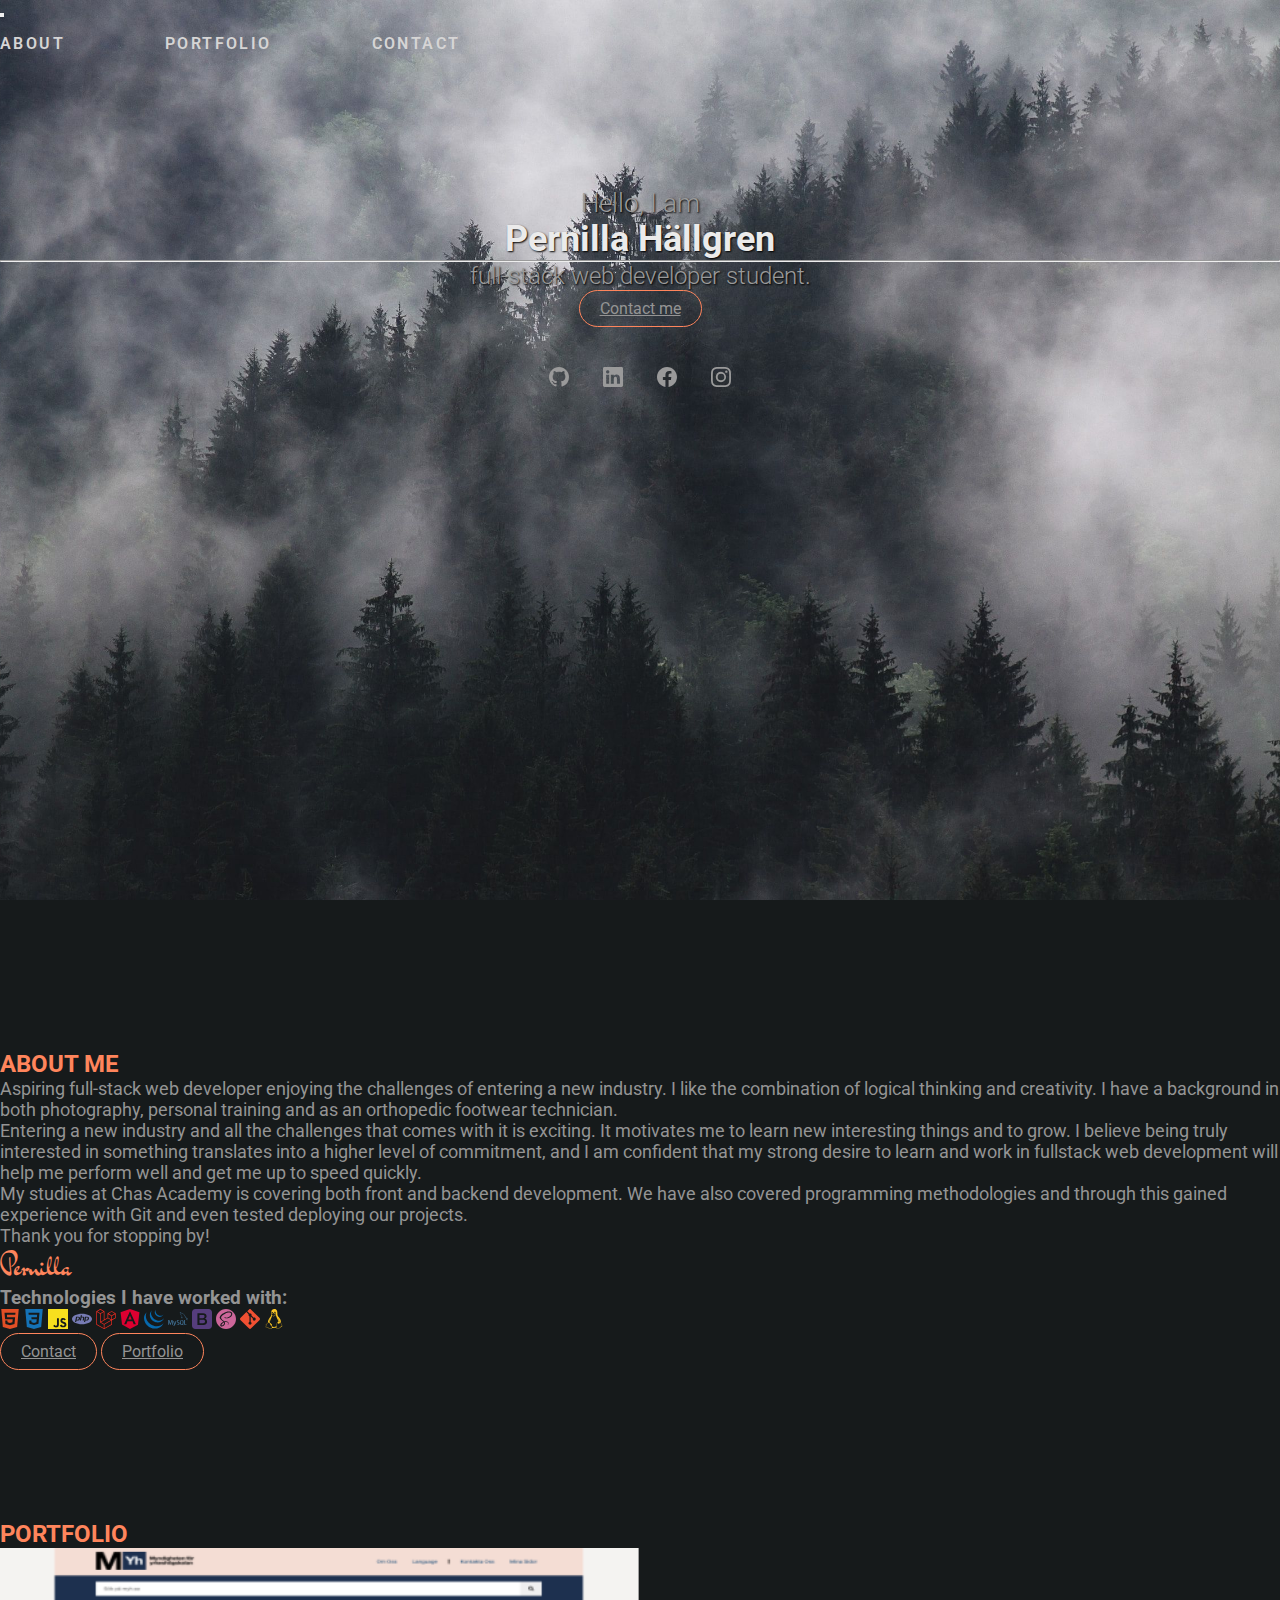
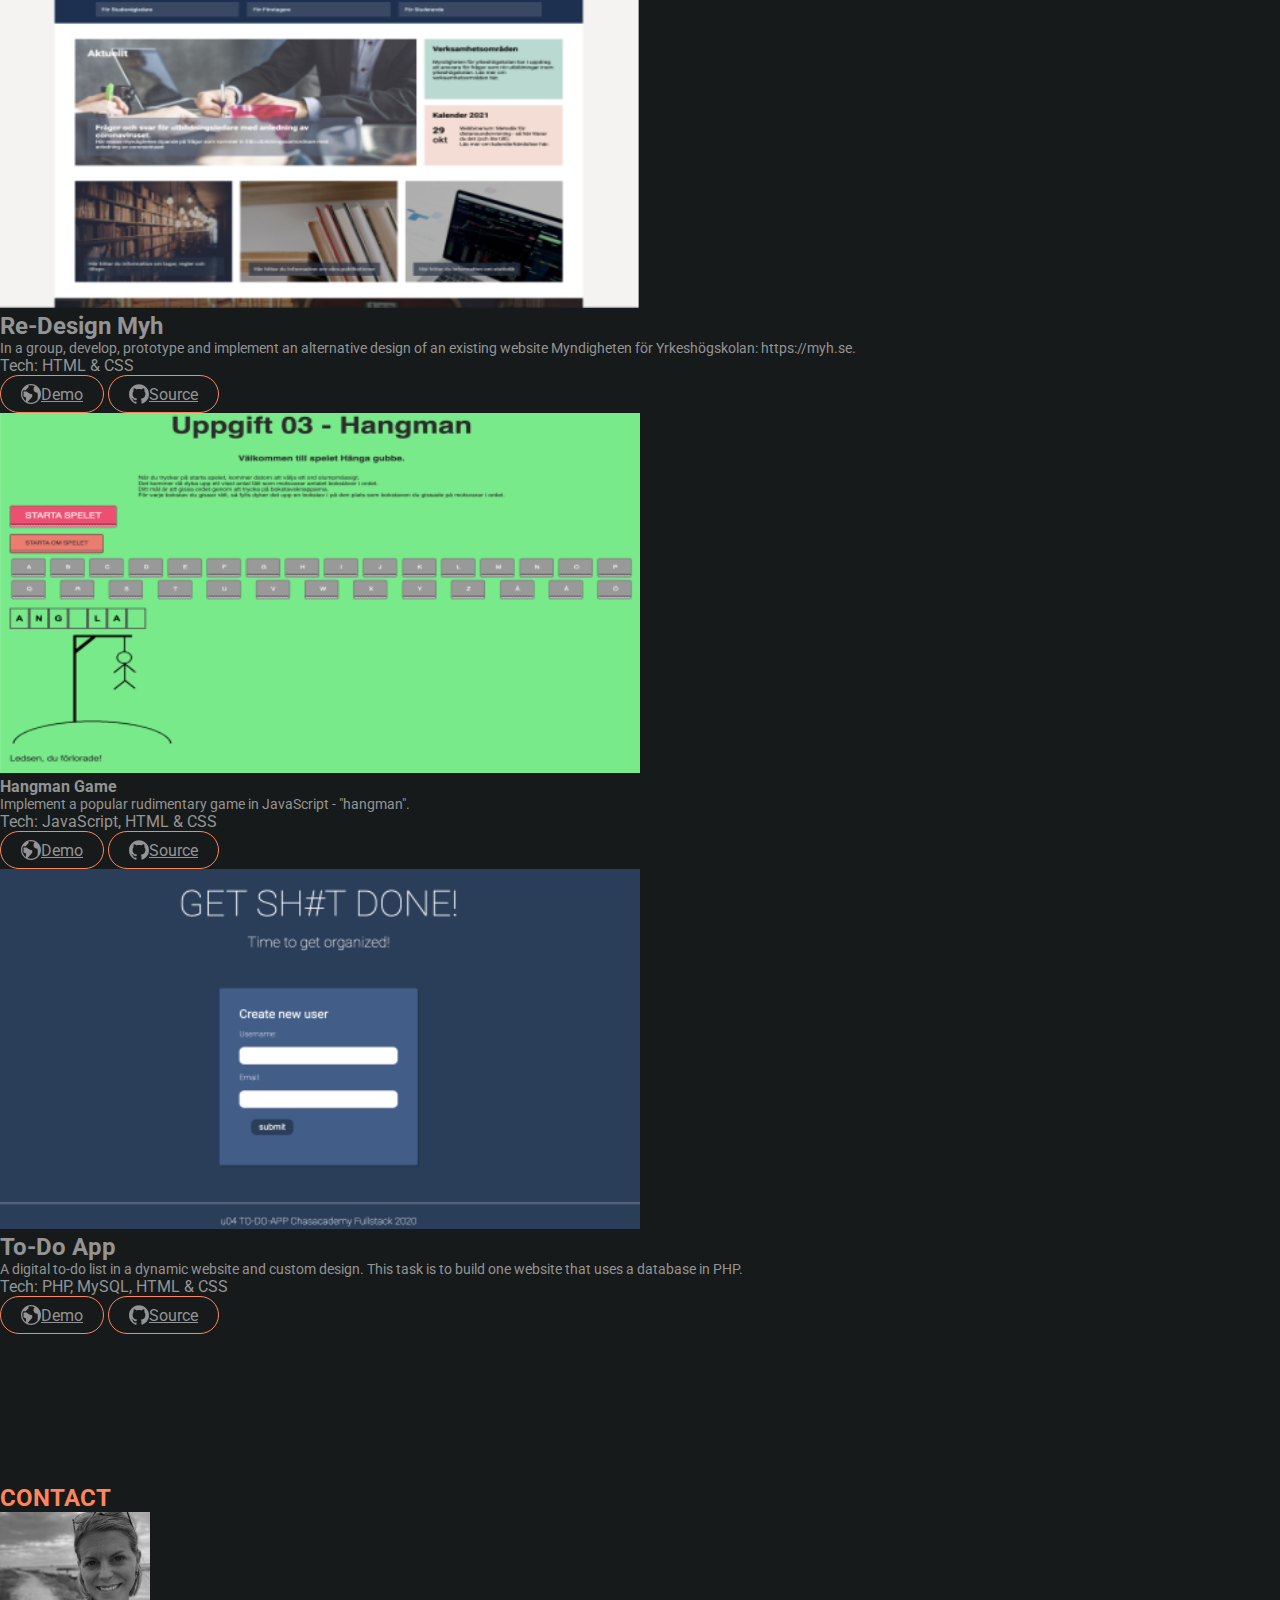
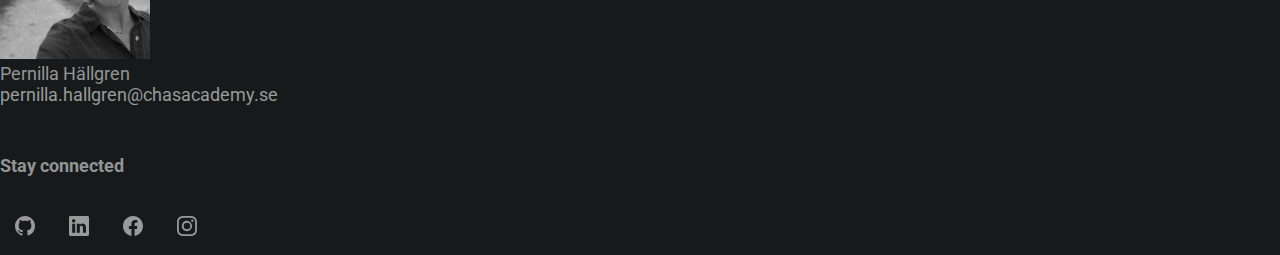
<file: home.html>
<!DOCTYPE html>
<html lang="en">
<head>
    <meta charset="UTF-8">
    <meta name="viewport" content="width=device-width, initial-scale=1.0">

    <!-- Bootstrap, CSS only -->
    <link href="https://cdn.jsdelivr.net/npm/bootstrap@5.0.0-beta1/dist/css/bootstrap.min.css" rel="stylesheet" integrity="sha384-giJF6kkoqNQ00vy+HMDP7azOuL0xtbfIcaT9wjKHr8RbDVddVHyTfAAsrekwKmP1" crossorigin="anonymous">

    <!-- JavaScript Bundle with Popper -->
    <script src="https://cdn.jsdelivr.net/npm/bootstrap@5.0.0-beta1/dist/js/bootstrap.bundle.min.js" integrity="sha384-ygbV9kiqUc6oa4msXn9868pTtWMgiQaeYH7/t7LECLbyPA2x65Kgf80OJFdroafW" crossorigin="anonymous"></script>
    
    <!-- Google font -->
    <link rel="preconnect" href="https://fonts.gstatic.com">
    <link href="https://fonts.googleapis.com/css2?family=Roboto:wght@100;300;400;500;700&display=swap" rel="stylesheet">
    <link rel="preconnect" href="https://fonts.gstatic.com">
    <link href="https://fonts.googleapis.com/css2?family=Dr+Sugiyama&display=swap" rel="stylesheet">
    <!-- FontAwesome -->
    <link rel="stylesheet" href="https://use.fontawesome.com/releases/v5.15.2/css/all.css" integrity="sha384-vSIIfh2YWi9wW0r9iZe7RJPrKwp6bG+s9QZMoITbCckVJqGCCRhc+ccxNcdpHuYu" crossorigin="anonymous">
    <link rel="stylesheet" href="style.css">
    <title>Poftfolio</title>
    
</head>
<body>  
    <section class="first-page">
        <!-- NAVBAR -->
        <nav class="navbar navbar-expand-lg navbar-light bg-none">
            <div class="container-fluid">
                <button class="navbar-toggler" type="button" data-bs-toggle="collapse" data-bs-target="#navbarSupportedContent" aria-controls="navbarSupportedContent" aria-expanded="false" aria-label="Toggle navigation">
                    <span><i class="fas fa-bars"></i></span>
                </button>
                <div class="collapse navbar-collapse justify-content-end text-center" id="navbarSupportedContent">
                    <ul class="navbar-nav mr-auto mb-2 mb-lg-0">
                        <li class="nav-item">
                            <a class="nav-link" style="color: rgb(214, 213, 213);" href="#about">About</a>
                        </li>
                        <li class="nav-item">
                            <a class="nav-link" style="color: rgb(214, 213, 213);" href="#portfolio">Portfolio</a>
                        </li>
                        <li class="nav-item">
                            <a class="nav-link" style="color: rgb(214, 213, 213);" href="#contact">Contact</a>
                        </li>
                    </ul>
                </div>
            </div>
        </nav>
        <!-- NAVBAR END -->
        <!-- TEXT HEADER -->
        <header>
            <!-- <div class="card text-center justify-content-center"> -->
                <div class="card-1 col-sm-12 col-md-6 col-lg-4">
                    <div class="card">
                        <div class="card-body">
                            <h1 class="card-title mb-3">Hello, I am</h1>
                            <h2 class="card-text text-white mb-2">Pernilla Hällgren</h2>
                            <hr class="my-3 mb-0 dividerClass" />
                            <h3 class="card-body-text mt-2 mb-3">full-stack web developer student.</h3>
                            <a class="btn btn--ghost btn-md" id="btn-contact" href="#contact" role="button">Contact me</a>
                            <div class="symbols">
                                <a href="https://github.com/pernilla-hallgren" aria-label="link to github">
                                    <svg xmlns="http://www.w3.org/2000/svg" width="23" height="23" class="bi bi-github" viewBox="0 0 16 16">
                                    <path d="M8 0C3.58 0 0 3.58 0 8c0 3.54 2.29 6.53 5.47 7.59.4.07.55-.17.55-.38 0-.19-.01-.82-.01-1.49-2.01.37-2.53-.49-2.69-.94-.09-.23-.48-.94-.82-1.13-.28-.15-.68-.52-.01-.53.63-.01 1.08.58 1.23.82.72 1.21 1.87.87 2.33.66.07-.52.28-.87.51-1.07-1.78-.2-3.64-.89-3.64-3.95 0-.87.31-1.59.82-2.15-.08-.2-.36-1.02.08-2.12 0 0 .67-.21 2.2.82.64-.18 1.32-.27 2-.27.68 0 1.36.09 2 .27 1.53-1.04 2.2-.82 2.2-.82.44 1.1.16 1.92.08 2.12.51.56.82 1.27.82 2.15 0 3.07-1.87 3.75-3.65 3.95.29.25.54.73.54 1.48 0 1.07-.01 1.93-.01 2.2 0 .21.15.46.55.38A8.012 8.012 0 0 0 16 8c0-4.42-3.58-8-8-8z" />
                                    </svg>
                                </a>

                                <a href="https://www.linkedin.com/in/pernilla-hällgren-0a64aa25" aria-label="link to linkedIn">
                                    <svg xmlns="http://www.w3.org/2000/svg" width="23" height="23" class="bi bi-linkedin" viewBox="0 0 16 16">
                                    <path d="M0 1.146C0 .513.526 0 1.175 0h13.65C15.474 0 16 .513 16 1.146v13.708c0 .633-.526 1.146-1.175 1.146H1.175C.526 16 0 15.487 0 14.854V1.146zm4.943 12.248V6.169H2.542v7.225h2.401zm-1.2-8.212c.837 0 1.358-.554 1.358-1.248-.015-.709-.52-1.248-1.342-1.248-.822 0-1.359.54-1.359 1.248 0 .694.521 1.248 1.327 1.248h.016zm4.908 8.212V9.359c0-.216.016-.432.08-.586.173-.431.568-.878 1.232-.878.869 0 1.216.662 1.216 1.634v3.865h2.401V9.25c0-2.22-1.184-3.252-2.764-3.252-1.274 0-1.845.7-2.165 1.193v.025h-.016a5.54 5.54 0 0 1 .016-.025V6.169h-2.4c.03.678 0 7.225 0 7.225h2.4z" />
                                    </svg>
                                </a>

                                <a href="https://www.facebook.com/pernilla.hallgren/" aria-label="link to facebook">
                                    <svg xmlns="http://www.w3.org/2000/svg" width="23" height="23" class="bi bi-facebook" viewBox="0 0 16 16">
                                    <path d="M16 8.049c0-4.446-3.582-8.05-8-8.05C3.58 0-.002 3.603-.002 8.05c0 4.017 2.926 7.347 6.75 7.951v-5.625h-2.03V8.05H6.75V6.275c0-2.017 1.195-3.131 3.022-3.131.876 0 1.791.157 1.791.157v1.98h-1.009c-.993 0-1.303.621-1.303 1.258v1.51h2.218l-.354 2.326H9.25V16c3.824-.604 6.75-3.934 6.75-7.951z" />
                                    </svg>
                                </a>

                                <a href="https://www.instagram.com/pernillahallgren/" aria-label="link to instagram">
                                    <svg xmlns="http://www.w3.org/2000/svg" width="23" height="23" class="bi bi-instagram" viewBox="0 0 16 16">
                                    <path d="M8 0C5.829 0 5.556.01 4.703.048 3.85.088 3.269.222 2.76.42a3.917 3.917 0 0 0-1.417.923A3.927 3.927 0 0 0 .42 2.76C.222 3.268.087 3.85.048 4.7.01 5.555 0 5.827 0 8.001c0 2.172.01 2.444.048 3.297.04.852.174 1.433.372 1.942.205.526.478.972.923 1.417.444.445.89.719 1.416.923.51.198 1.09.333 1.942.372C5.555 15.99 5.827 16 8 16s2.444-.01 3.298-.048c.851-.04 1.434-.174 1.943-.372a3.916 3.916 0 0 0 1.416-.923c.445-.445.718-.891.923-1.417.197-.509.332-1.09.372-1.942C15.99 10.445 16 10.173 16 8s-.01-2.445-.048-3.299c-.04-.851-.175-1.433-.372-1.941a3.926 3.926 0 0 0-.923-1.417A3.911 3.911 0 0 0 13.24.42c-.51-.198-1.092-.333-1.943-.372C10.443.01 10.172 0 7.998 0h.003zm-.717 1.442h.718c2.136 0 2.389.007 3.232.046.78.035 1.204.166 1.486.275.373.145.64.319.92.599.28.28.453.546.598.92.11.281.24.705.275 1.485.039.843.047 1.096.047 3.231s-.008 2.389-.047 3.232c-.035.78-.166 1.203-.275 1.485a2.47 2.47 0 0 1-.599.919c-.28.28-.546.453-.92.598-.28.11-.704.24-1.485.276-.843.038-1.096.047-3.232.047s-2.39-.009-3.233-.047c-.78-.036-1.203-.166-1.485-.276a2.478 2.478 0 0 1-.92-.598 2.48 2.48 0 0 1-.6-.92c-.109-.281-.24-.705-.275-1.485-.038-.843-.046-1.096-.046-3.233 0-2.136.008-2.388.046-3.231.036-.78.166-1.204.276-1.486.145-.373.319-.64.599-.92.28-.28.546-.453.92-.598.282-.11.705-.24 1.485-.276.738-.034 1.024-.044 2.515-.045v.002zm4.988 1.328a.96.96 0 1 0 0 1.92.96.96 0 0 0 0-1.92zm-4.27 1.122a4.109 4.109 0 1 0 0 8.217 4.109 4.109 0 0 0 0-8.217zm0 1.441a2.667 2.667 0 1 1 0 5.334 2.667 2.667 0 0 1 0-5.334z" />
                                    </svg>
                                </a>
                            </div>
                        </div>
                    </div>
                </div>
            </div>
        </header>
        <!-- TEXT HEADER END -->
    </section>    
    <!-- ABOUT -->
    <section class="about-page" id="about">
            <div class="container pt-5 text-left">
                
                <h2 class="heading-tertiary text-center pb-4" style="color: #FF855C;">ABOUT ME</h2>
                <div class="row justify-content-center">
                    <div class="col-sm-12 col-md-10 col-lg-7 mb-4">
                        <div class="about__content">
                            <p>Aspiring full-stack web developer enjoying the challenges of entering a new industry. 
                                I like the combination of logical thinking and creativity. I have a background in both 
                                photography, personal training and as an orthopedic footwear technician. </p>
                            <p>Entering a new industry and all the challenges that comes with it is exciting. 
                                It motivates me to learn new interesting things and to grow. I believe being truly 
                                interested in something translates into a higher level of commitment, and I am confident that my strong 
                                desire to learn and work in fullstack web development will help me perform well and get me up to speed quickly.</p>
                            <p>My studies at Chas Academy is covering both front and backend development. We have also covered programming methodologies and 
                                through this gained experience with Git and even tested deploying our projects.</p>
                            <p class="text-center" >Thank you for stopping by!</p>
                            <p class="text-center" style="color: #FF855C;" id="signature">Pernilla</p>
                        </div>
                        <div class="about__skills my-4 text-center">
                            <h3 class="heading-tertiary">Technologies I have worked with:</h3>
                            <div class="about__skills-icons mt-2">
                                <svg class="icon about__skills-icon" title="html5">
                                    <use xlink:href="./img/SVG/symbol-defs.svg#icon-html5"></use>
                                </svg>
                                <svg class="icon about__skills-icon">
                                    <use xlink:href="./img/SVG/symbol-defs.svg#icon-css3"></use>
                                </svg>
                                <svg class="icon about__skills-icon">
                                    <use xlink:href="./img/SVG/symbol-defs.svg#icon-javascript"></use>
                                </svg>
                                <svg class="icon about__skills-icon">
                                    <use xlink:href="./img/SVG/symbol-defs.svg#icon-php"></use>
                                </svg>
                                <svg class="icon about__skills-icon">
                                    <use xlink:href="./img/SVG/symbol-defs.svg#icon-laravel"></use>
                                </svg>
                                <svg class="icon about__skills-icon">
                                    <use xlink:href="./img/SVG/symbol-defs.svg#icon-angular"></use>
                                </svg>
                                <svg class="icon about__skills-icon">
                                    <use xlink:href="./img/SVG/symbol-defs.svg#icon-jquery"></use>
                                </svg>
                                <svg class="icon about__skills-icon">
                                    <use xlink:href="./img/SVG/symbol-defs.svg#icon-mysql"></use>
                                </svg>
                                <svg class="icon about__skills-icon">
                                    <use xlink:href="./img/SVG/symbol-defs.svg#icon-bootstrap"></use>
                                </svg>
                                <svg class="icon about__skills-icon">
                                    <use xlink:href="./img/SVG/symbol-defs.svg#icon-sass"></use>
                                </svg>
                                <svg class="icon about__skills-icon">
                                    <use xlink:href="./img/SVG/symbol-defs.svg#icon-git"></use>
                                </svg>
                                <svg class="icon about__skills-icon">
                                    <use xlink:href="./img/SVG/symbol-defs.svg#icon-linux"></use>
                                </svg>

                            </div>
                        </div>
                    </div>
                </div>
            </div>
            <div class="about__cta-box text-center">
                    <!-- <a href="#" class="btn btn-outline-light btn-md m-2" aria-label="link to resume">
                        <svg class="icon btn__icon-left">
                            <use xlink:href="./img/SVG/symbol-defs.svg#icon-file-pdf"></use>
                        </svg>
                        Resume
                    </a> -->
                    <a href="#contact" class="btn btn--ghost btn-md m-2">Contact</a>
                    <a href="#portfolio" class="btn btn--ghost btn-md m-2">Portfolio</a>
                </div>
            </div>
        </section> 
        <!-- ABOUT END-->
        <!-- PORTFOLIO -->
        <section class="portfolio" id="portfolio">
            <div class="container pt-5">
                <h2 class="heading-tertiary pb-5 text-center" style="color: #FF855C;">PORTFOLIO</h2>
                <div class="row justify-content-center">
                    <div class="project-box col-sm-12 col-md-6 col-lg-3 mb-4">
                        <div class="project border border-secondary shadow p-3 mb-5 rounded">
                            <div class="project__img-box pb-3">
                                <img src="img/Re-design 2.png" width="640" height="360" alt="Re-design project" class="project__img img-fluid">
                            </div>
                            <div class="project__content-box">
                                <h3 class="heading-tertiary" style="font-size: 24px;">Re-Design Myh</h3>
                                <p class="project__details">In a group, develop, prototype and implement an alternative
                                    design of an existing website Myndigheten för Yrkeshögskolan: https://myh.se.
                                </p>
                                <p class="tech">
                                    Tech: HTML & CSS
                                </p>
                                <div class="project__cta-box text-center">
                                    <a href="#" class="btn btn--ghost btn-sm m-2" aria-label="link to demo Re-design project">
                                        <svg class="icon btn__icon-left icon-earth">
                                            <use xlink:href="img/SVG/symbol-defs.svg#icon-earth"></use>
                                        </svg>
                                        Demo</a>
                                    <a href="#" class="btn btn--ghost btn-sm m-2" aria-label="link to github Re-design project">
                                        <svg class="icon btn__icon-left icon-earth">
                                            <use xlink:href="img/SVG/symbol-defs.svg#icon-github"></use>
                                        </svg>
                                        Source</a>
                                </div>
                            </div>
                        </div>
                    </div>
                    <div class="project-box col-sm-12 col-md-6 col-lg-3 mb-4">
                        <div class="project border border-secondary shadow p-3 mb-5 rounded">
                            <div class="project__img-box pb-3">
                                <img src="img/Hangman.png" width="640" height="360" alt="Hangman project" class="project__img img-fluid">
                            </div>
                            <div class="project__content-box">
                                <h4 class="heading-tertiary">Hangman Game</h4>
                                <p class="project__details">Implement a popular rudimentary game in JavaScript - "hangman". </p>
                                <p class="tech">
                                    Tech: JavaScript, HTML & CSS
                                </p>

                                <div class="project__cta-box text-center">
                                    <a href="#" class="btn btn--ghost btn-sm m-2" aria-label="link to demo hangman project">
                                        <svg class="icon btn__icon-left icon-earth">
                                            <use xlink:href="img/SVG/symbol-defs.svg#icon-earth"></use>
                                        </svg>
                                        Demo</a>
                                    <a href="#" class="btn btn--ghost btn-sm m-2" aria-label="link to github hangman projekt">
                                        <svg class="icon btn__icon-left icon-earth">
                                            <use xlink:href="img/SVG/symbol-defs.svg#icon-github"></use>
                                        </svg>
                                        Source</a>
                                </div>
                            </div>
                        </div>
                    </div>
                    <div class="project-box col-sm-12 col-md-6 col-lg-3 mb-4">
                        <div class="project border border-secondary shadow p-3 mb-5 rounded">
                            <div class="project__img-box pb-3">
                                <img src="img/Todo-app1.png" width="640" height="360" alt="Todo-app project" class="project__img img-fluid">
                            </div>
                            <div class="project__content-box">
                                <h3 class="heading-tertiary" style="font-size: 24px;">To-Do App</h3>
                                <p class="project__details">A digital to-do list in a dynamic website and
                                    custom design. This task is to build one website that uses a database in PHP. </p>
                                <p class="tech">
                                    Tech: PHP, MySQL, HTML & CSS
                                </p>
                                <div class="project__cta-box text-center">
                                    <a href="#" class="btn btn--ghost btn-sm m-2" aria-label="link to demo todo-app project">
                                        <svg class="icon btn__icon-left icon-earth">
                                            <use xlink:href="img/SVG/symbol-defs.svg#icon-earth"></use>
                                        </svg>
                                        Demo</a>
                                    <a href="#" class="btn btn--ghost btn-sm m-2" aria-label="link to github todo-app project">
                                        <svg class="icon btn__icon-left icon-earth">
                                            <use xlink:href="img/SVG/symbol-defs.svg#icon-github"></use>
                                        </svg>
                                        Source</a>
                                </div>
                            </div>
                        </div>
                    </div>
                    <!-- <div class="project-box col-sm-12 col-md-6 col-lg-3 mb-4">
                        <div class="project border border-secondary shadow p-3 mb-5 rounded">
                            <div class="project__img-box pb-3">
                                <img src="" alt="IMDB clone project" class="project__img img-fluid">
                            </div>
                            <div class="project__content-box">
                                <h3 class="heading-tertiary" style="font-size: 24px;">IMDB Clone</h3>
                                <p class="project__details">In a group create a complete dynamic website, according to our own design. Implement a complete website 
                                    that uses a database through PHP. The theme for the task is movies and the resulting website should work similar to the popular site IMDB (International Movie Database). </p>
                                <p class="tech">
                                    Tech: Laravel, PHP, MySQL, JavaScript, HTML & CSS (Bootstrap)
                                </p>
                                <div class="project__cta-box text-center">
                                    <a href="#" class="btn btn--ghost btn-sm m-2" aria-label="link to demo imdb project">
                                        <svg class="icon btn__icon-left icon-earth">
                                            <use xlink:href="img/SVG/symbol-defs.svg#icon-earth"></use>
                                        </svg>
                                        Demo</a>
                                    <a href="#" class="btn btn--ghost btn-sm m-2" aria-label="link to github imdb project">
                                        <svg class="icon btn__icon-left icon-earth">
                                            <use xlink:href="img/SVG/symbol-defs.svg#icon-github"></use>
                                        </svg>
                                        Source</a>
                                </div>
                            </div>
                        </div>
                    </div>
                    <div class="project-box col-sm-12 col-md-6 col-lg-3 mb-4">
                        <div class="project border border-secondary shadow p-3 mb-5 rounded">
                            <div class="project__img-box pb-3">
                                <img src="" alt="Weather app project" class="project__img img-fluid">
                            </div>
                            <div class="project__content-box">
                                <h3 class="heading-tertiary" style="font-size: 24px;">Weather App </h3>
                                <p class="project__details"> Med hjälp av biblioteket React bygga en applikation som visar väder 
                                    baserat på användarens nuvarande position.
                                    </p>
                                <div class="project__cta-box text-center">
                                    <a href="#" class="btn btn-outline-light btn-sm m-2" aria-label="link to demo weather app project">
                                        <svg class="icon btn__icon-left icon-earth">
                                            <use xlink:href="img/SVG/symbol-defs.svg#icon-earth"></use>
                                        </svg>
                                        Demo</a>
                                    <a href="#" class="btn btn-outline-light btn-sm m-2" aria-label="link to github weather app project">
                                        <svg class="icon btn__icon-left icon-earth">
                                            <use xlink:href="img/SVG/symbol-defs.svg#icon-github"></use>
                                        </svg>
                                        Source</a>
                                </div>
                            </div>

                        </div>
                    </div>
                    <div class="project-box col-sm-12 col-md-6 col-lg-3 mb-4">
                        <div class="project border border-secondary shadow p-3 mb-5 rounded">
                            <div class="project__img-box pb-3">
                                <img src="" alt="Kanbaan board project" class="project__img img-fluid">
                            </div>
                            <div class="project__content-box">
                                <h3 class="heading-tertiary" style="font-size: 24px;">Kanbaan Board</h3>
                                <p class="project__details">En applikation som fungerar som ett "kanban-board", 
                                    likt t.ex. Trello.com. 
                                    Använd jQuery, jQuery UI i JS och kombinera den kunskapen med tidigare inlärning i JS 
                                    för att färdigställa denna uppgift.
                                    </p>
                                <div class="project__cta-box text-center">
                                    <a href="#" class="btn btn--ghost btn-sm m-2" aria-label="link to demo kaanban board project">
                                        <svg class="icon btn__icon-left icon-earth">
                                            <use xlink:href="img/SVG/symbol-defs.svg#icon-earth"></use>
                                        </svg>
                                        Demo</a>
                                    <a href="#" class="btn btn--ghost btn-sm m-2" aria-label="link to github kaanban board project">
                                        <svg class="icon btn__icon-left icon-earth">
                                            <use xlink:href="img/SVG/symbol-defs.svg#icon-github"></use>
                                        </svg>
                                        Source</a>
                                </div>
                            </div>

                        </div>
                    </div>
                    <div class="project-box col-sm-12 col-md-6 col-lg-3 mb-4">
                        <div class="project border border-secondary shadow p-3 mb-5 rounded">
                            <div class="project__img-box pb-3">
                                <img src="" alt="Recipe App project" class="project__img img-fluid">
                            </div>
                            <div class="project__content-box">
                                <h3 class="heading-tertiary" style="font-size: 24px;">Recipe App</h3>
                                <p class="project__details"> Rudimentär applikation med ramverket Angular (version 8). 
                                    Denna applikation ska fungera som en samling för recept som hämtas från ett externt API. 
                                    För denna uppgift är det endast frontend</p>
                                <div class="project__cta-box text-center">
                                    <a href="#" class="btn btn--ghost btn-sm m-2" aria-label="link to demo recipe app project">
                                        <svg class="icon btn__icon-left icon-earth">
                                            <use xlink:href="img/SVG/symbol-defs.svg#icon-earth"></use>
                                        </svg>
                                        Demo</a>
                                    <a href="#" class="btn btn--ghost btn-sm m-2" aria-label="link to github recipe app project">
                                        <svg class="icon btn__icon-left icon-earth">
                                            <use xlink:href="img/SVG/symbol-defs.svg#icon-github"></use>
                                        </svg>
                                        Source</a>
                                </div>
                            </div>
                        </div>
                    </div> -->
                </div>
            </div>
        </section>
        <!-- PORTFOLIO END -->
        <!-- CONTACT -->
        <section class="contact-page" id="contact">
           <div class="container pt-5">
                <h2 class="heading-tertiary pb-5 text-center" style="color: #FF855C;">CONTACT</h2>
                <div class="row justify-content-center mt-4">
                    <div class="project-box col-sm-12 col-md-6 col-lg-3 mb-4">
                        <div class="project">
                            <div class="project__img-box pb-3 mb-5 text-center">
                                <img src="./img/profil-img.jpg" alt="Picture of Pernilla" class="project__img img-fluid rounded-circle z-depth-2 shadow" width="150px">
                            </div>
                            <div class="project__content-box">
                                <div class="about__content text-center">
                                    <p>Pernilla Hällgren</p>
                                    <a href="mailto:pernilla.hallgren@chasacademy.se" class="email" aria-label="link to email">pernilla.hallgren@chasacademy.se</a>
                                </div>
                            </div>
                        </div>
                    </div>
                </div>
                <div class="footer">
                <div class="row justify-content-center">
                    <div class="col-12  py-5 text-center mb-2">
                        <h3 class="mb-4 heading-tertiary footer__social-heading">Stay connected</h3>
                        <div class="symbols">
                            <a href="https://github.com/pernilla-hallgren" aria-label="link to github">
                                <svg xmlns="http://www.w3.org/2000/svg" width="23" height="23" class="bi bi-github" viewBox="0 0 16 16">
                                <path d="M8 0C3.58 0 0 3.58 0 8c0 3.54 2.29 6.53 5.47 7.59.4.07.55-.17.55-.38 0-.19-.01-.82-.01-1.49-2.01.37-2.53-.49-2.69-.94-.09-.23-.48-.94-.82-1.13-.28-.15-.68-.52-.01-.53.63-.01 1.08.58 1.23.82.72 1.21 1.87.87 2.33.66.07-.52.28-.87.51-1.07-1.78-.2-3.64-.89-3.64-3.95 0-.87.31-1.59.82-2.15-.08-.2-.36-1.02.08-2.12 0 0 .67-.21 2.2.82.64-.18 1.32-.27 2-.27.68 0 1.36.09 2 .27 1.53-1.04 2.2-.82 2.2-.82.44 1.1.16 1.92.08 2.12.51.56.82 1.27.82 2.15 0 3.07-1.87 3.75-3.65 3.95.29.25.54.73.54 1.48 0 1.07-.01 1.93-.01 2.2 0 .21.15.46.55.38A8.012 8.012 0 0 0 16 8c0-4.42-3.58-8-8-8z" />
                                </svg>
                            </a>

                            <a href="https://www.linkedin.com/in/pernilla-hällgren-0a64aa25" aria-label="link to linkedIn">
                                <svg xmlns="http://www.w3.org/2000/svg" width="23" height="23" class="bi bi-linkedin" viewBox="0 0 16 16">
                                <path d="M0 1.146C0 .513.526 0 1.175 0h13.65C15.474 0 16 .513 16 1.146v13.708c0 .633-.526 1.146-1.175 1.146H1.175C.526 16 0 15.487 0 14.854V1.146zm4.943 12.248V6.169H2.542v7.225h2.401zm-1.2-8.212c.837 0 1.358-.554 1.358-1.248-.015-.709-.52-1.248-1.342-1.248-.822 0-1.359.54-1.359 1.248 0 .694.521 1.248 1.327 1.248h.016zm4.908 8.212V9.359c0-.216.016-.432.08-.586.173-.431.568-.878 1.232-.878.869 0 1.216.662 1.216 1.634v3.865h2.401V9.25c0-2.22-1.184-3.252-2.764-3.252-1.274 0-1.845.7-2.165 1.193v.025h-.016a5.54 5.54 0 0 1 .016-.025V6.169h-2.4c.03.678 0 7.225 0 7.225h2.4z" />
                                </svg>
                            </a>

                            <a href="https://www.facebook.com/pernilla.hallgren/" aria-label="link to facebook">
                                <svg xmlns="http://www.w3.org/2000/svg" width="23" height="23" class="bi bi-facebook" viewBox="0 0 16 16">
                                <path d="M16 8.049c0-4.446-3.582-8.05-8-8.05C3.58 0-.002 3.603-.002 8.05c0 4.017 2.926 7.347 6.75 7.951v-5.625h-2.03V8.05H6.75V6.275c0-2.017 1.195-3.131 3.022-3.131.876 0 1.791.157 1.791.157v1.98h-1.009c-.993 0-1.303.621-1.303 1.258v1.51h2.218l-.354 2.326H9.25V16c3.824-.604 6.75-3.934 6.75-7.951z" />
                                </svg>
                            </a>

                            <a href="https://www.instagram.com/pernillahallgren/" aria-label="link to instagram">
                                <svg xmlns="http://www.w3.org/2000/svg" width="23" height="23" class="bi bi-instagram" viewBox="0 0 16 16">
                                <path d="M8 0C5.829 0 5.556.01 4.703.048 3.85.088 3.269.222 2.76.42a3.917 3.917 0 0 0-1.417.923A3.927 3.927 0 0 0 .42 2.76C.222 3.268.087 3.85.048 4.7.01 5.555 0 5.827 0 8.001c0 2.172.01 2.444.048 3.297.04.852.174 1.433.372 1.942.205.526.478.972.923 1.417.444.445.89.719 1.416.923.51.198 1.09.333 1.942.372C5.555 15.99 5.827 16 8 16s2.444-.01 3.298-.048c.851-.04 1.434-.174 1.943-.372a3.916 3.916 0 0 0 1.416-.923c.445-.445.718-.891.923-1.417.197-.509.332-1.09.372-1.942C15.99 10.445 16 10.173 16 8s-.01-2.445-.048-3.299c-.04-.851-.175-1.433-.372-1.941a3.926 3.926 0 0 0-.923-1.417A3.911 3.911 0 0 0 13.24.42c-.51-.198-1.092-.333-1.943-.372C10.443.01 10.172 0 7.998 0h.003zm-.717 1.442h.718c2.136 0 2.389.007 3.232.046.78.035 1.204.166 1.486.275.373.145.64.319.92.599.28.28.453.546.598.92.11.281.24.705.275 1.485.039.843.047 1.096.047 3.231s-.008 2.389-.047 3.232c-.035.78-.166 1.203-.275 1.485a2.47 2.47 0 0 1-.599.919c-.28.28-.546.453-.92.598-.28.11-.704.24-1.485.276-.843.038-1.096.047-3.232.047s-2.39-.009-3.233-.047c-.78-.036-1.203-.166-1.485-.276a2.478 2.478 0 0 1-.92-.598 2.48 2.48 0 0 1-.6-.92c-.109-.281-.24-.705-.275-1.485-.038-.843-.046-1.096-.046-3.233 0-2.136.008-2.388.046-3.231.036-.78.166-1.204.276-1.486.145-.373.319-.64.599-.92.28-.28.546-.453.92-.598.282-.11.705-.24 1.485-.276.738-.034 1.024-.044 2.515-.045v.002zm4.988 1.328a.96.96 0 1 0 0 1.92.96.96 0 0 0 0-1.92zm-4.27 1.122a4.109 4.109 0 1 0 0 8.217 4.109 4.109 0 0 0 0-8.217zm0 1.441a2.667 2.667 0 1 1 0 5.334 2.667 2.667 0 0 1 0-5.334z" />
                                </svg>
                            </a>
                        </div>
                    </div>
                </div>
            </div>                    
        </section>
        <!-- CONTACT END -->
</body>
</html>
</file>
<file: style.css>
* {
    box-sizing: border-box;
    margin: 0;
    padding: 0;
}

body {
    font-family: 'Roboto', sans-serif;
    width: auto !important;
    overflow-x: hidden !important
}

.first-page {
    height: 100vh;
    /* background-image: url('img/bg/footer-bg-lg.jpg');  */
    background-color: #161A1B;
    background-repeat: no-repeat;
    background-position: center center;
    background-attachment: fixed;
    background-size: cover;
}

.btn {
    color: #949494;
    transition: all 0.3s ease;
    border-radius: 50px;
    padding: 8px 20px;
}

/* NAVBAR */
.collapse .navbar-collapse {
    color: #EBEBEB;
}
.nav-item {
    font-weight: 400;
}

.nav-link:hover {
    color: white;
}

li {
    display: table-cell;
    position: relative;
    padding: 15px 0;
}

.nav-link {
    margin-right: 100px;
    text-transform: uppercase;
    text-decoration: none;
    letter-spacing: 0.15em;
    display: inline-block; 
    position: relative;
    /* color: #161A1B;  */
    font-weight: 600;
    /* text-shadow: 1px 1px 1px rgb(255, 255, 255); */
}

.nav-link:after {
    background: none repeat scroll 0 0 transparent;
    bottom: 0;
    content: "";
    display: block;
    height: 2px;
    left: 50%;
    position: absolute;
    background: #FF855C;
    transition: width 0.3s ease 0s, left 0.3s ease 0s;
    width: 0;
}

.nav-link:hover:after {
    width: 100%;
    left: 0;
}

.fas {
    font-size: 34px;
    color: #949494;
;
}

.fas::after {
    border-color: #161A1B;
    color: #949494;
}


/* Text first page */
.card {
    background: none;
    border: none;
    margin-top: 120px;
}

.card-1 {
    margin-left: auto;
    margin-right: auto;
    text-align: center;
}

.card-title {
    font-weight: 300;
    font-size: 26px;
    color: #9A9A9A;
    text-shadow: 1px 1px 2px black;
}

.card-text {
    color: #EBEBEB;
    font-size: 36px;
    text-shadow: 1px 1px 2px black;
}

.card-body-text {
    font-weight: 300;
    font-size: 24px;
    color: #9A9A9A;
    text-shadow: 1px 1px 2px black;
}

.dividerClass {
    color: #FF855C;
    margin-left: auto;
    margin-right: auto;
}

.btn {
    display: inline-flex;
    justify-content: center;
    align-items: center;
    white-space: nowrap;
    vertical-align: middle;
    border: 1px solid transparent;
    border-radius: 100px;
    transition: all 0.3s ease;

} 
.btn--ghost {
    border: 1px solid #FF855C;
}

.btn--ghost:hover {
    color: white;
    background-color: #FF855C;
}


/* End text first page */

/* SYMBOLS */
.symbols {
    margin-top: 25px;
}

.symbols a {
    text-decoration: none;
}

svg {
    width: 20px;
    height: 20px;
}

.bi {
    margin: 15px;
    fill: #9A9A9A;  
}

.bi:hover {
    fill: #FF855C;
}
/* END SYMBOLS */       

/* ABOUT */
.about-page,
.contact-page {
    background-color: #161A1B;
    height: 100%;
    color: #949494;
}

.about__content {
    font-size: 18px;
}

.project__details {
    font-size: 14px;
}

.container {
    padding-top: 150px;
}
.vl-4 {
    border-left: 0.3px solid #9A9A9A;
    height: 200px;
    position: absolute;
    left: 15%;
    margin-left: -3px;
    top: 749px;
}

#signature {
    font-family: 'Dr Sugiyama', cursive;
    font-size: 28px;
}

.btn__icon-left {
    fill: #949494;
}
/* ABOUT ENDS */

/* PORTFOLIO */
.portfolio {
    background-color: #161A1B;
    height: 100%;
    color: #949494;
}

.icon-earth {
    fill: #949494;
}

.project { 
    transition: box-shadow 0.15s ease-in-out, border 0.15s ease-in-out,
    transform .2s ease-in-out;
}

.project:hover,
.project:focus,
.project:active {
    box-shadow: 0 0.25rem 0.5rem rgba(0, 0, 0, 0.09);
    transform: translateY(-0.25rem);
    border-color: #cfcfcf;
}
/* PORTFOLIO ENDS */

/* CONTACT */
.email {
     text-decoration: none; 
     color: #9A9A9A;
}

.email:hover {
    color: #f1f0f0;
}
/* CONTACT ENDS */

/* FOOTER */
.footer {
    background-color: #161A1B;
    height: 30%;
    color: #949494;
    margin-top: 50px;
}

.footer__social-heading {
    font-size: 18px;
}
/* FOOTER ENDS */

/* MEDIA QUERIES */

/* @media (min-resolution: 192dpi) {
    .first-page {
        background-image: url("img/bg/footer-bg-md.jpg");
    }
} */

/* Above 1600px */
/* @media only screen and (min-width: 100em) {
    .first-page {
        background-image: url("img/bg/footer-bg-md.jpg");
    }
} */

/* Above 1920px */
/* @media only screen and (min-width: 120em) {
    .first-page {
        background-image: url("img/bg/footer-bg-md.jpg");
    }
} */


/* Small devices */
@media only screen and (max-width: 767px) {
    .first-page {
        background-color: #161A1B;
    }
    .nav-link {
       margin-right: 0;
    }
     .card-title {
         font-size: 22px;
     }
     .card-text {
         font-size: 32px;
     }
     .card-body-text {
         font-size: 20px;
     }
} 

/* Landscape mode */
@media only screen and (orientation: landscape) and (max-width: 768px) {
    .card {
        margin-top: 5px;
    }
      .card-title {
          font-size: 18px;
      }

      .card-text {
          font-size: 28px;
      }

      .card-body-text {
          font-size: 16px;
          margin-bottom: 0px;
      }
}

/* Medium devices (landscape tablets, 768px and up) */
@media only screen and (min-width: 768px) {
    .first-page {
        background-image: url("img/bg/footer-bg-md.jpg");        
    }    
}

/* Extra large devices (large laptops and desktops, 1200px and up) */
@media only screen and (min-width: 1200px) {
    .first-page {
        background-image: url('img/bg/footer-bg-lg.jpg');
    }
}
</file>
